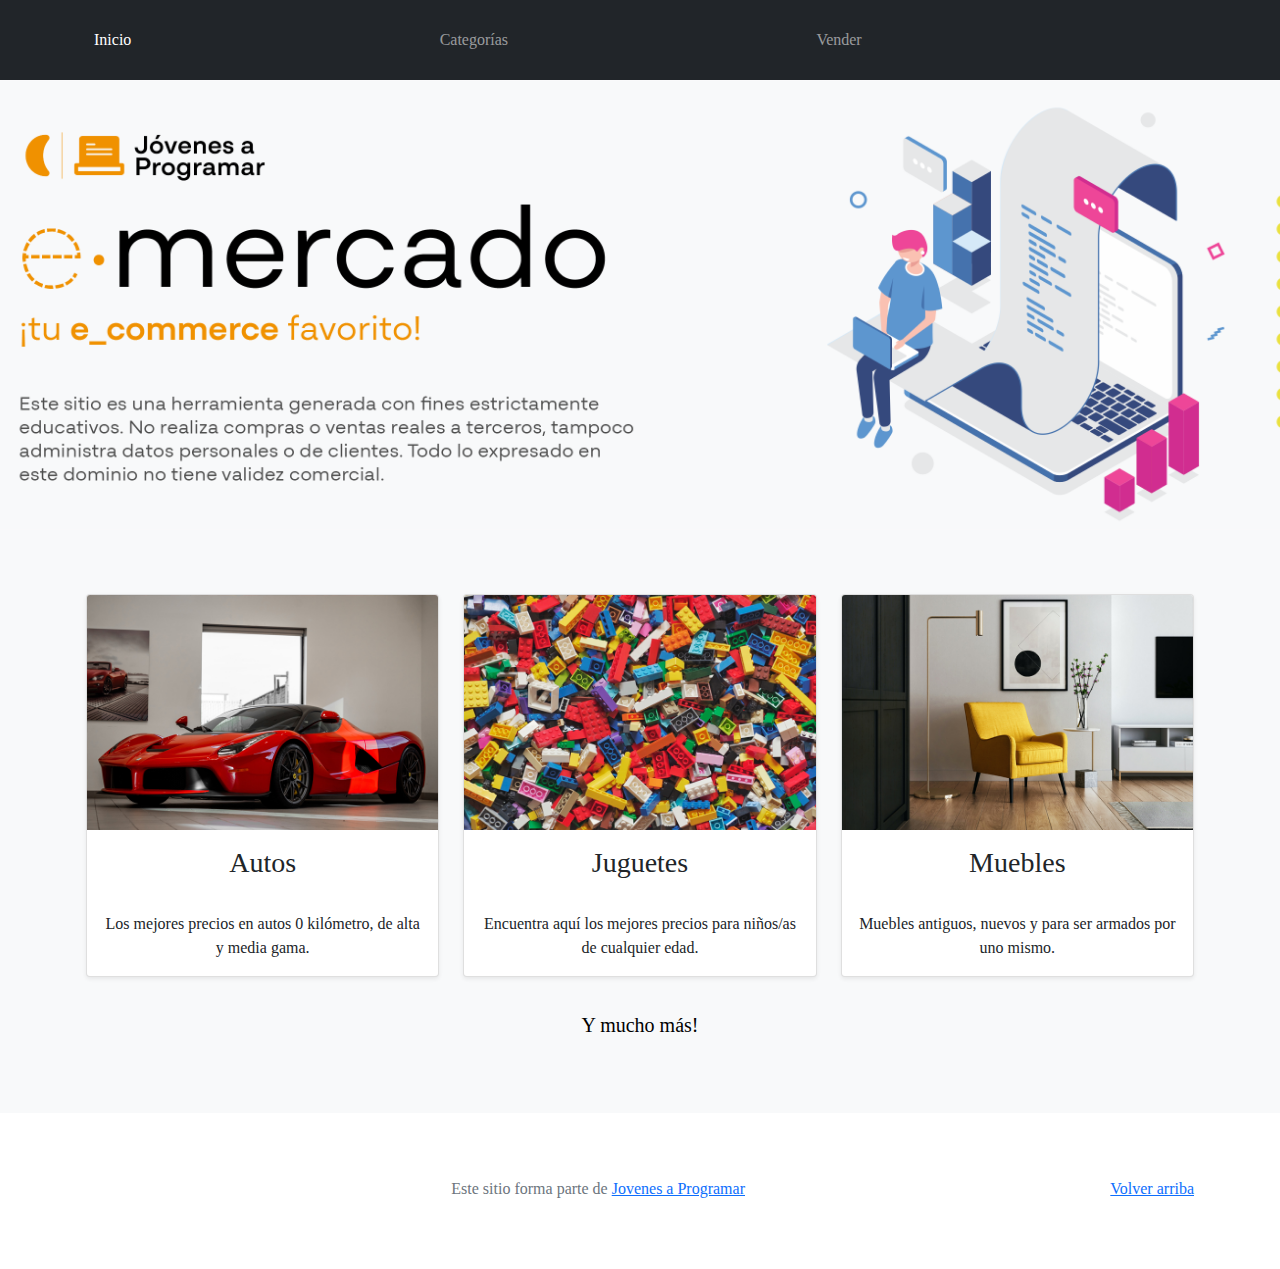
<file: index.html>
<!DOCTYPE html>
<html lang="es">

<head>
  <meta http-equiv="Content-Type" content="text/html; charset=UTF-8">
  <meta name="viewport" content="width=device-width, initial-scale=1, shrink-to-fit=no ">
  <title>eMercado - Todo lo que busques está aquí</title>

  <link href="https://fonts.googleapis.com/css?family=Raleway:300,300i,400,400i,700,700i,900,900i" rel="stylesheet">
  <link href="css/bootstrap.min.css" rel="stylesheet">
  <link href="css/styles.css" rel="stylesheet">
</head>

<body>
  <nav class="navbar navbar-expand-lg navbar-dark bg-dark p-1">
    <div class="container">
      <button class="navbar-toggler" type="button" data-bs-toggle="collapse" data-bs-target="#navbarNav"
        aria-controls="navbarNav" aria-expanded="false" aria-label="Toggle navigation">
        <span class="navbar-toggler-icon"></span>
      </button>
      <div class="collapse navbar-collapse" id="navbarNav">
        <ul class="navbar-nav w-100 justify-content-between">
          <li class="nav-item">
            <a class="nav-link active" href="index.html">Inicio</a>
          </li>
          <li class="nav-item">
            <a class="nav-link" href="categories.html">Categorías</a>
          </li>
          <li class="nav-item">
            <a class="nav-link" href="sell.html">Vender</a>
          </li>
          
            <!--Agregamos el nombre de usuario a la barra de navegación-->
          <li class="nav-item">
            <a class="user"></a>
          </li>
          </li>
        </ul>
      </div>
    </div>
  </nav>
  <main>
    <div class="jumbotron text-center"></div>
    <div class="album py-5 bg-light">
      <div class="container">
        <div class="row">
          <div class="col-md-4">
            <div class="card mb-4 shadow-sm custom-card cursor-active" id="autos">
              <img class="bd-placeholder-img card-img-top" src="img/cars_index.jpg"
                alt="Imagen representativa de la categoría 'Autos'">
              <h3 class="m-3">Autos</h3>
              <div class="card-body">
                <p class="card-text">Los mejores precios en autos 0 kilómetro, de alta y media gama.</p>
              </div>
            </div>
          </div>
          <div class="col-md-4">
            <div class="card mb-4 shadow-sm custom-card cursor-active" id="juguetes">
              <img class="bd-placeholder-img card-img-top" src="img/toys_index.jpg"
                alt="Imgagen representativa de la categoría 'Juguetes'">
              <h3 class="m-3">Juguetes</h3>
              <div class="card-body">
                <p class="card-text">Encuentra aquí los mejores precios para niños/as de cualquier edad.</p>
              </div>
            </div>
          </div>
          <div class="col-md-4">
            <div class="card mb-4 shadow-sm custom-card cursor-active" id="muebles">
              <img class="bd-placeholder-img card-img-top" src="img/furniture_index.jpg"
                alt="Imgagen representativa de la categoría 'Muebles'">
              <h3 class="m-3">Muebles</h3>
              <div class="card-body">
                <p class="card-text">Muebles antiguos, nuevos y para ser armados por uno mismo.</p>
              </div>
            </div>
          </div>
        </div>
        <div class="row">
          <a class="btn btn-light btn-lg btn-block" href="categories.html">Y mucho más!</a>
        </div>
      </div>
    </div>
  </main>
  <footer class="text-muted">
    <div class="container">
      <p class="float-end">
        <a href="#">Volver arriba</a>
      </p>
      <p>Este sitio forma parte de <a href="https://jovenesaprogramar.edu.uy/" target="_blank">Jovenes a Programar</a></p>
    </div>
  </footer>
  <script src="js/bootstrap.bundle.min.js"></script>
  <script src="js/index.js"></script>
  <script src="js/init.js"></script>
</body>

</html>
</file>
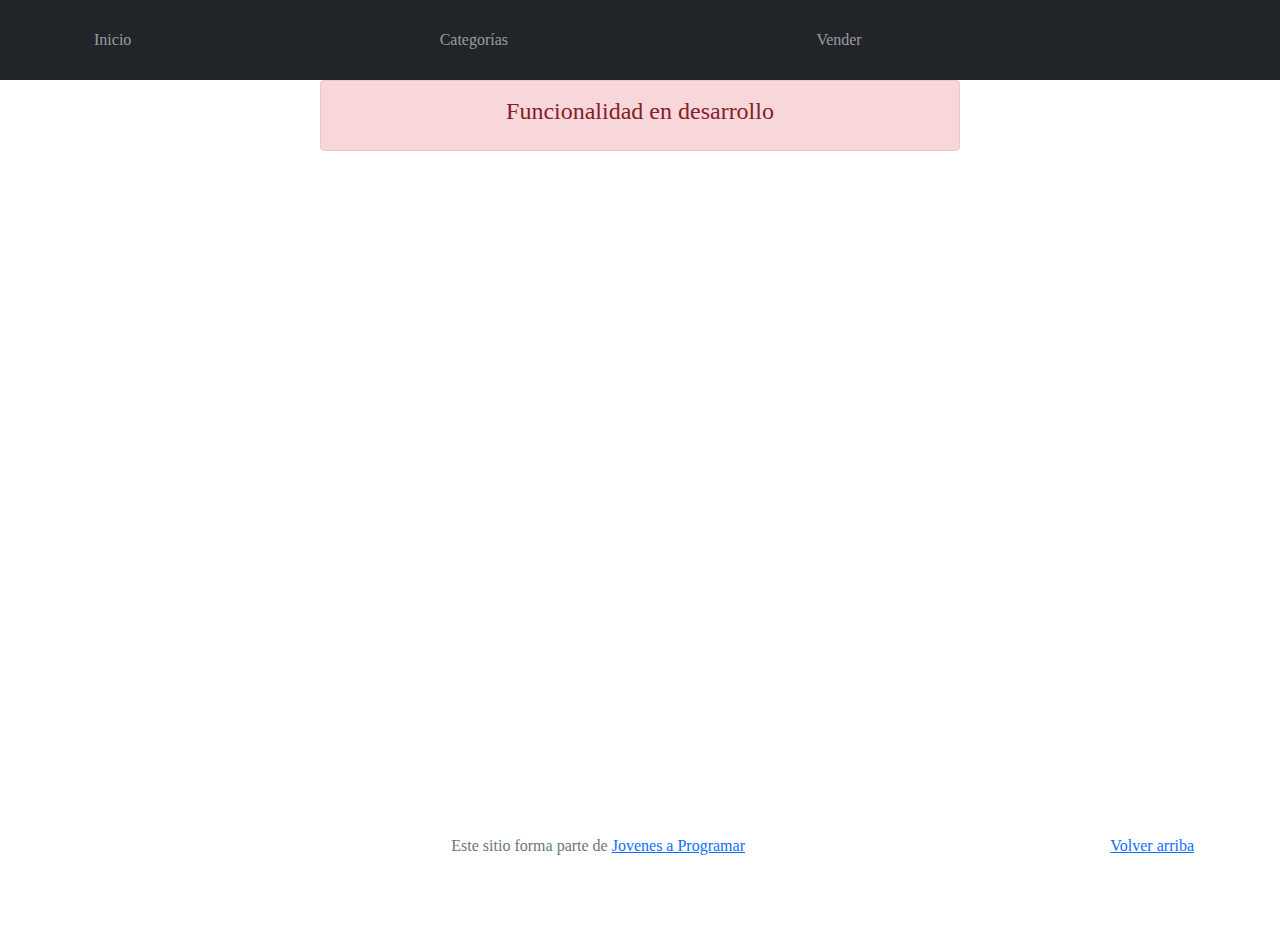
<file: cart.html>
<!DOCTYPE html>
<html lang="es">

<head>
  <meta http-equiv="Content-Type" content="text/html; charset=UTF-8">
  <meta name="viewport" content="width=device-width, initial-scale=1, shrink-to-fit=no">
  <title>eMercado - Todo lo que busques está aquí</title>
  <link href="https://fonts.googleapis.com/css?family=Raleway:300,300i,400,400i,700,700i,900,900i" rel="stylesheet">
  <link href="css/bootstrap.min.css" rel="stylesheet">
  <link href="css/font-awesome.min.css" rel="stylesheet">
  <link href="css/styles.css" rel="stylesheet">
</head>

<body>
  <nav class="navbar navbar-expand-lg navbar-dark bg-dark p-1">
    <div class="container">
      <button class="navbar-toggler" type="button" data-bs-toggle="collapse" data-bs-target="#navbarNav"
        aria-controls="navbarNav" aria-expanded="false" aria-label="Toggle navigation">
        <span class="navbar-toggler-icon"></span>
      </button>
      <div class="collapse navbar-collapse" id="navbarNav">
        <ul class="navbar-nav w-100 justify-content-between">
          <li class="nav-item">
            <a class="nav-link" href="index.html">Inicio</a>
          </li>
          <li class="nav-item">
            <a class="nav-link" href="categories.html">Categorías</a>
          </li>
          <li class="nav-item">
            <a class="nav-link" href="sell.html">Vender</a>
          </li>
         <!--Agregamos el nombre de usuario a la barra de navegación-->
         <li class="nav-item">
          <a class="user"></a>
        </li>
        </ul>
      </div>
    </div>
  </nav>
  <main>
    <div class="container">
      <div class="alert alert-danger text-center" role="alert">
        <h4 class="alert-heading">Funcionalidad en desarrollo</h4>
      </div>
    </div>
  </main>
  <footer class="text-muted">
    <div class="container">
      <p class="float-end">
        <a href="#">Volver arriba</a>
      </p>
      <p>Este sitio forma parte de <a href="https://jovenesaprogramar.edu.uy/" target="_blank">Jovenes a Programar</a></p>
    </div>
  </footer>
  <div id="spinner-wrapper">
    <div class="lds-ring">
      <div></div>
      <div></div>
      <div></div>
      <div></div>
    </div>
  </div>
  <script src="js/bootstrap.bundle.min.js"></script>
  <script src="js/init.js"></script>
  <script src="js/cart.js"></script>
</body>

</html>
</file>
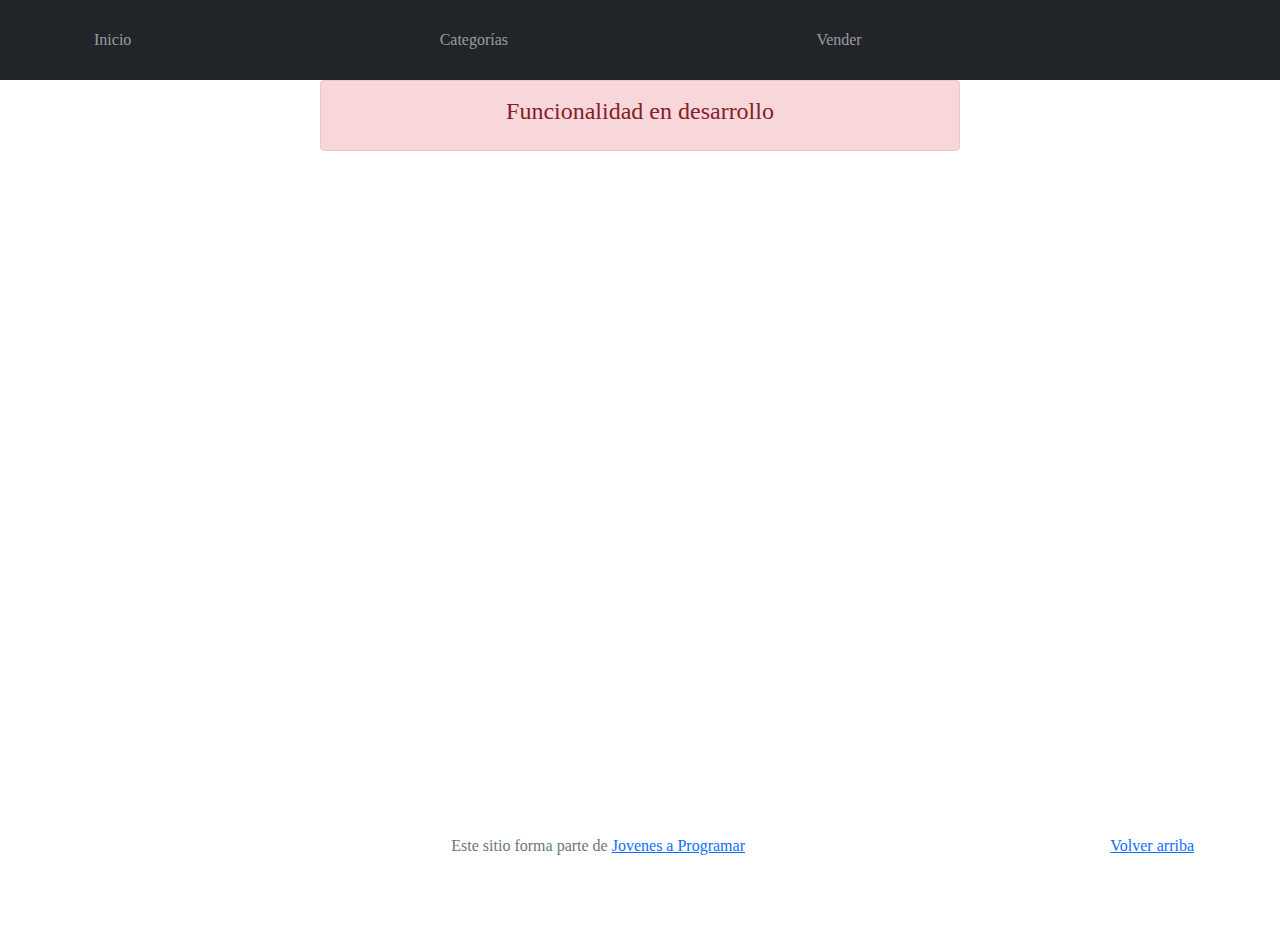
<file: my-profile.html>
<!DOCTYPE html>
<html lang="es">

<head>
  <meta http-equiv="Content-Type" content="text/html; charset=UTF-8">
  <meta name="viewport" content="width=device-width, initial-scale=1, shrink-to-fit=no">
  <title>eMercado - Todo lo que busques está aquí</title>
  <link href="https://fonts.googleapis.com/css?family=Raleway:300,300i,400,400i,700,700i,900,900i" rel="stylesheet">
  <link href="css/bootstrap.min.css" rel="stylesheet">
  <link href="css/styles.css" rel="stylesheet">
  <style>
    .bd-placeholder-img {
      font-size: 1.125rem;
      text-anchor: middle;
      -webkit-user-select: none;
      -moz-user-select: none;
      -ms-user-select: none;
      user-select: none;
    }

    @media (min-width: 768px) {
      .bd-placeholder-img-lg {
        font-size: 3.5rem;
      }
    }
  </style>
</head>

<body>
  <nav class="navbar navbar-expand-lg navbar-dark bg-dark p-1">
    <div class="container">
      <button class="navbar-toggler" type="button" data-bs-toggle="collapse" data-bs-target="#navbarNav"
        aria-controls="navbarNav" aria-expanded="false" aria-label="Toggle navigation">
        <span class="navbar-toggler-icon"></span>
      </button>
      <div class="collapse navbar-collapse" id="navbarNav">
        <ul class="navbar-nav w-100 justify-content-between">
          <li class="nav-item">
            <a class="nav-link" href="index.html">Inicio</a>
          </li>
          <li class="nav-item">
            <a class="nav-link" href="categories.html">Categorías</a>
          </li>
          <li class="nav-item">
            <a class="nav-link" href="sell.html">Vender</a>
          </li>
         
          <!--Agregamos el nombre de usuario a la barra de navegación-->
          <li class="nav-item">
            <a class="user"></a>
          </li>
        </ul>
      </div>
    </div>
  </nav>
  <main>
    <div class="container">
      <div class="alert alert-danger text-center" role="alert">
        <h4 class="alert-heading">Funcionalidad en desarrollo</h4>
      </div>
    </div>
  </main>
  <footer class="text-muted">
    <div class="container">
      <p class="float-end">
        <a href="#">Volver arriba</a>
      </p>
      <p>Este sitio forma parte de <a href="https://jovenesaprogramar.edu.uy/" target="_blank">Jovenes a Programar</a></p>
    </div>
  </footer>
  <script src="js/bootstrap.bundle.min.js"></script>
  <script src="js/init.js"></script>
  <script src="js/my-profile.js"></script>
</body>

</html>
</file>
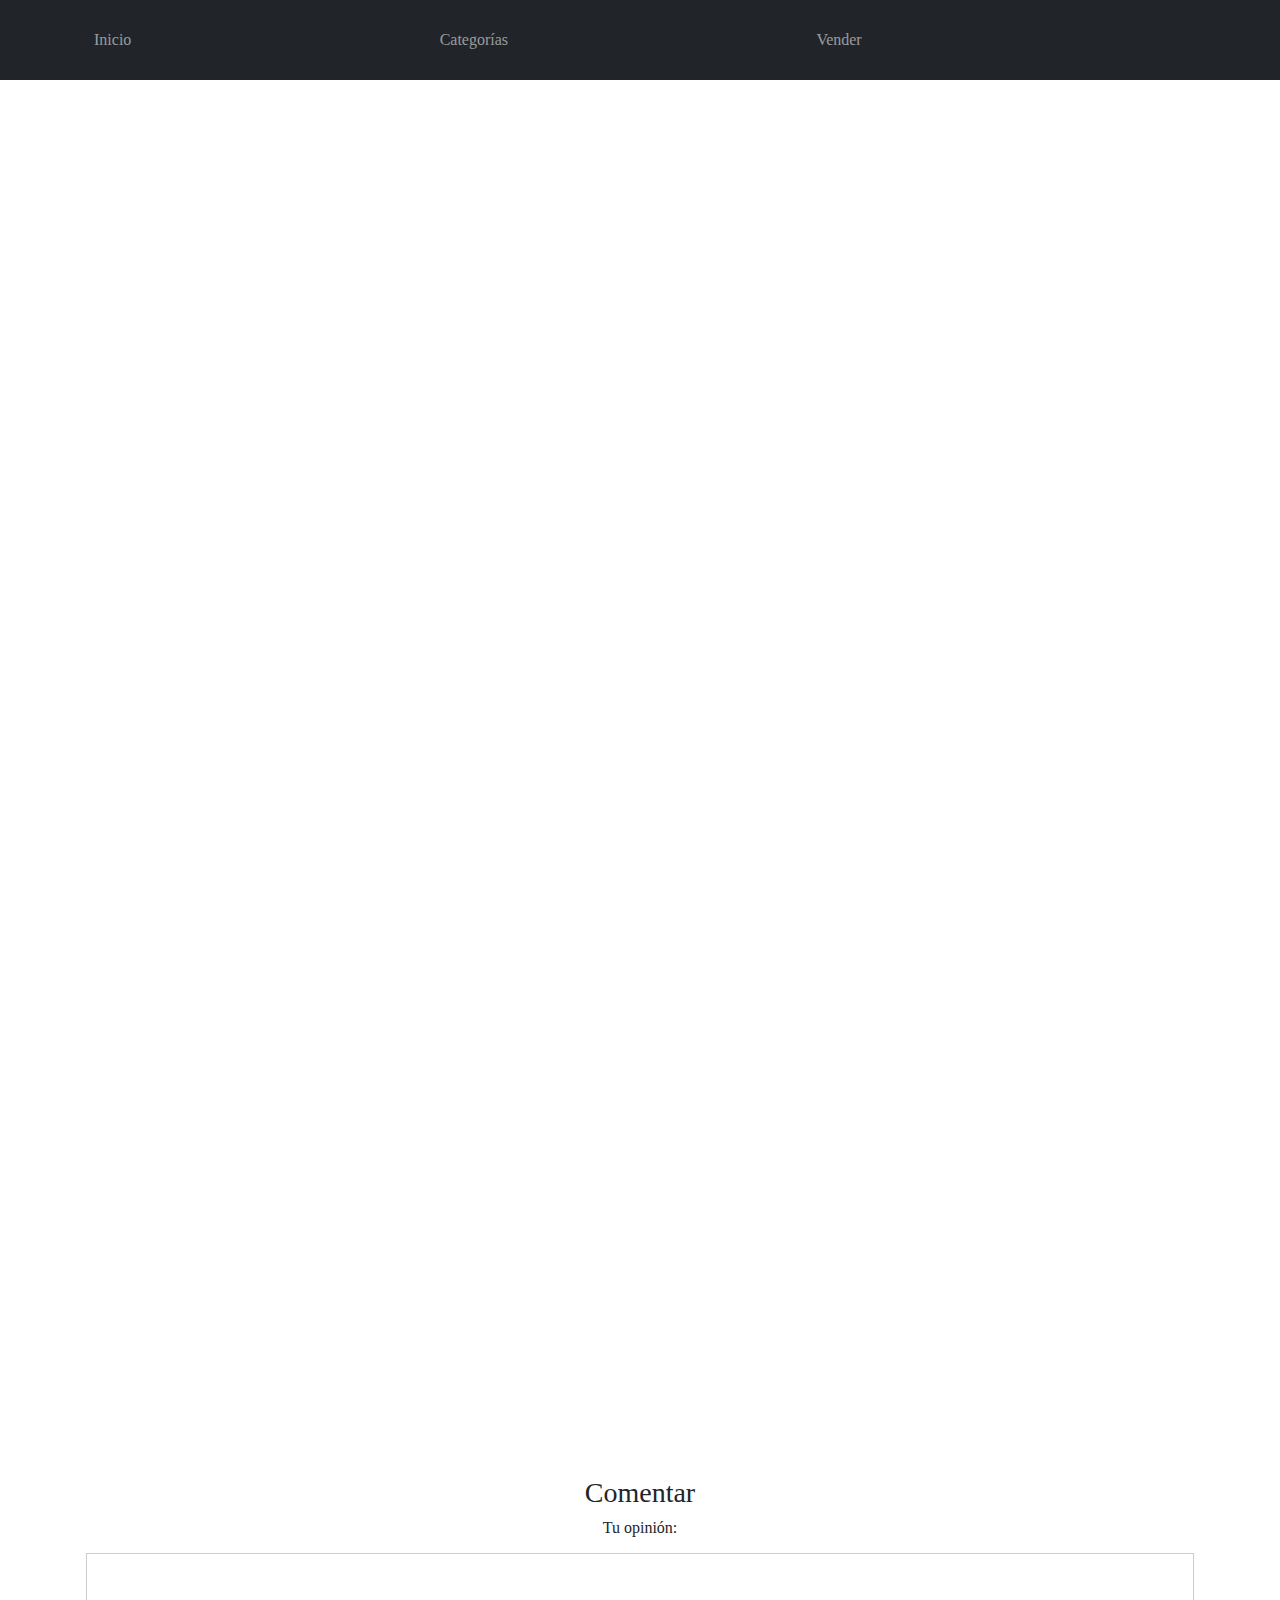
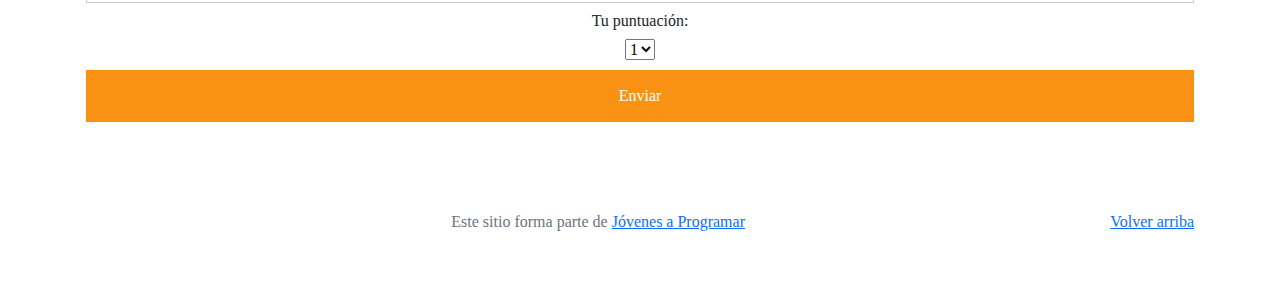
<file: product-info.html>
<!DOCTYPE html>
<html lang="es">

<head>
  <meta http-equiv="Content-Type" content="text/html; charset=UTF-8">
  <meta name="viewport" content="width=device-width, initial-scale=1, shrink-to-fit=no">
  <title>eMercado - Todo lo que busques está aquí</title>
  
  <link rel="stylesheet" href="https://cdnjs.cloudflare.com/ajax/libs/font-awesome/4.7.0/css/font-awesome.min.css">
  <link href="https://fonts.googleapis.com/css?family=Raleway:300,300i,400,400i,700,700i,900,900i" rel="stylesheet">
  <link href="css/font-awesome.min.css" rel="stylesheet">
  <link href="css/bootstrap.min.css" rel="stylesheet">
  <link href="css/styles.css" rel="stylesheet">
</head>

<body>
  <nav class="navbar navbar-expand-lg navbar-dark bg-dark p-1">
    <div class="container">
      <button class="navbar-toggler" type="button" data-bs-toggle="collapse" data-bs-target="#navbarNav"
        aria-controls="navbarNav" aria-expanded="false" aria-label="Toggle navigation">
        <span class="navbar-toggler-icon"></span>
      </button>
      <div class="collapse navbar-collapse" id="navbarNav">
        <ul class="navbar-nav w-100 justify-content-between">
          <li class="nav-item">
            <a class="nav-link" href="index.html">Inicio</a>
          </li>
          <li class="nav-item">
            <a class="nav-link" href="categories.html">Categorías</a>
          </li>
          <li class="nav-item">
            <a class="nav-link" href="sell.html">Vender</a>
          </li>
          
          <!--Agregamos el nombre de usuario a la barra de navegación-->
          <li class="nav-item">
            <a class="user"></a>
          </li>
          
        </ul>
      </div>
    </div>
  </nav>

  <main>
    <div class="container">
      <!-- Contenedor para mostrar la información del producto -->
      <div id="product-info-container" class="mt-5">
      <!-- Aquí se mostrará la información del producto desde product-info.js -->
      </div>
    </div>
  </main>

  <main>
    <div class="container">
      <div id="comments-container" class="mt-5">
        <!-- Aquí se mostrará los comentarios del producto desde product-info.js -->
      </div>
      <div id="nuevosComentarios" class="mt-5">
        <!-- Aquí se mostrará los NUEVOS comentarios del producto desde product-info.js -->
      </div>
    </div>
  </main>
  
<div class="container">
  <h3>Comentar</h3>
  <h6>Tu opinión:</h6>
  <input type="text" id="comentar" required>
  <h6>Tu puntuación:</h6>
  <select name="puntuaciones" id="puntuaciones">
    <option value="1">1</option>
    <option value="2">2</option>
    <option value="3">3</option>
    <option value="4">4</option>
    <option value="5">5</option>
  </select>
  <button id="btnComentar">Enviar</button>
</div>

  <footer class="text-muted">
    <div class="container">
      <p class="float-end">
        <a href="#">Volver arriba</a>
      </p>
      <p>Este sitio forma parte de <a href="https://jovenesaprogramar.edu.uy/" target="_blank">Jóvenes a Programar</a></p>
    </div>
  </footer>
  <div id="spinner-wrapper">
    <div class="lds-ring">
      <div></div>
      <div></div>
      <div></div>
      <div></div>
    </div>
  </div>
  <script src="js/bootstrap.bundle.min.js"></script>
  <script src="js/init.js"></script>
  <script src="js/product-info.js"></script>
</body>

</html>
</file>
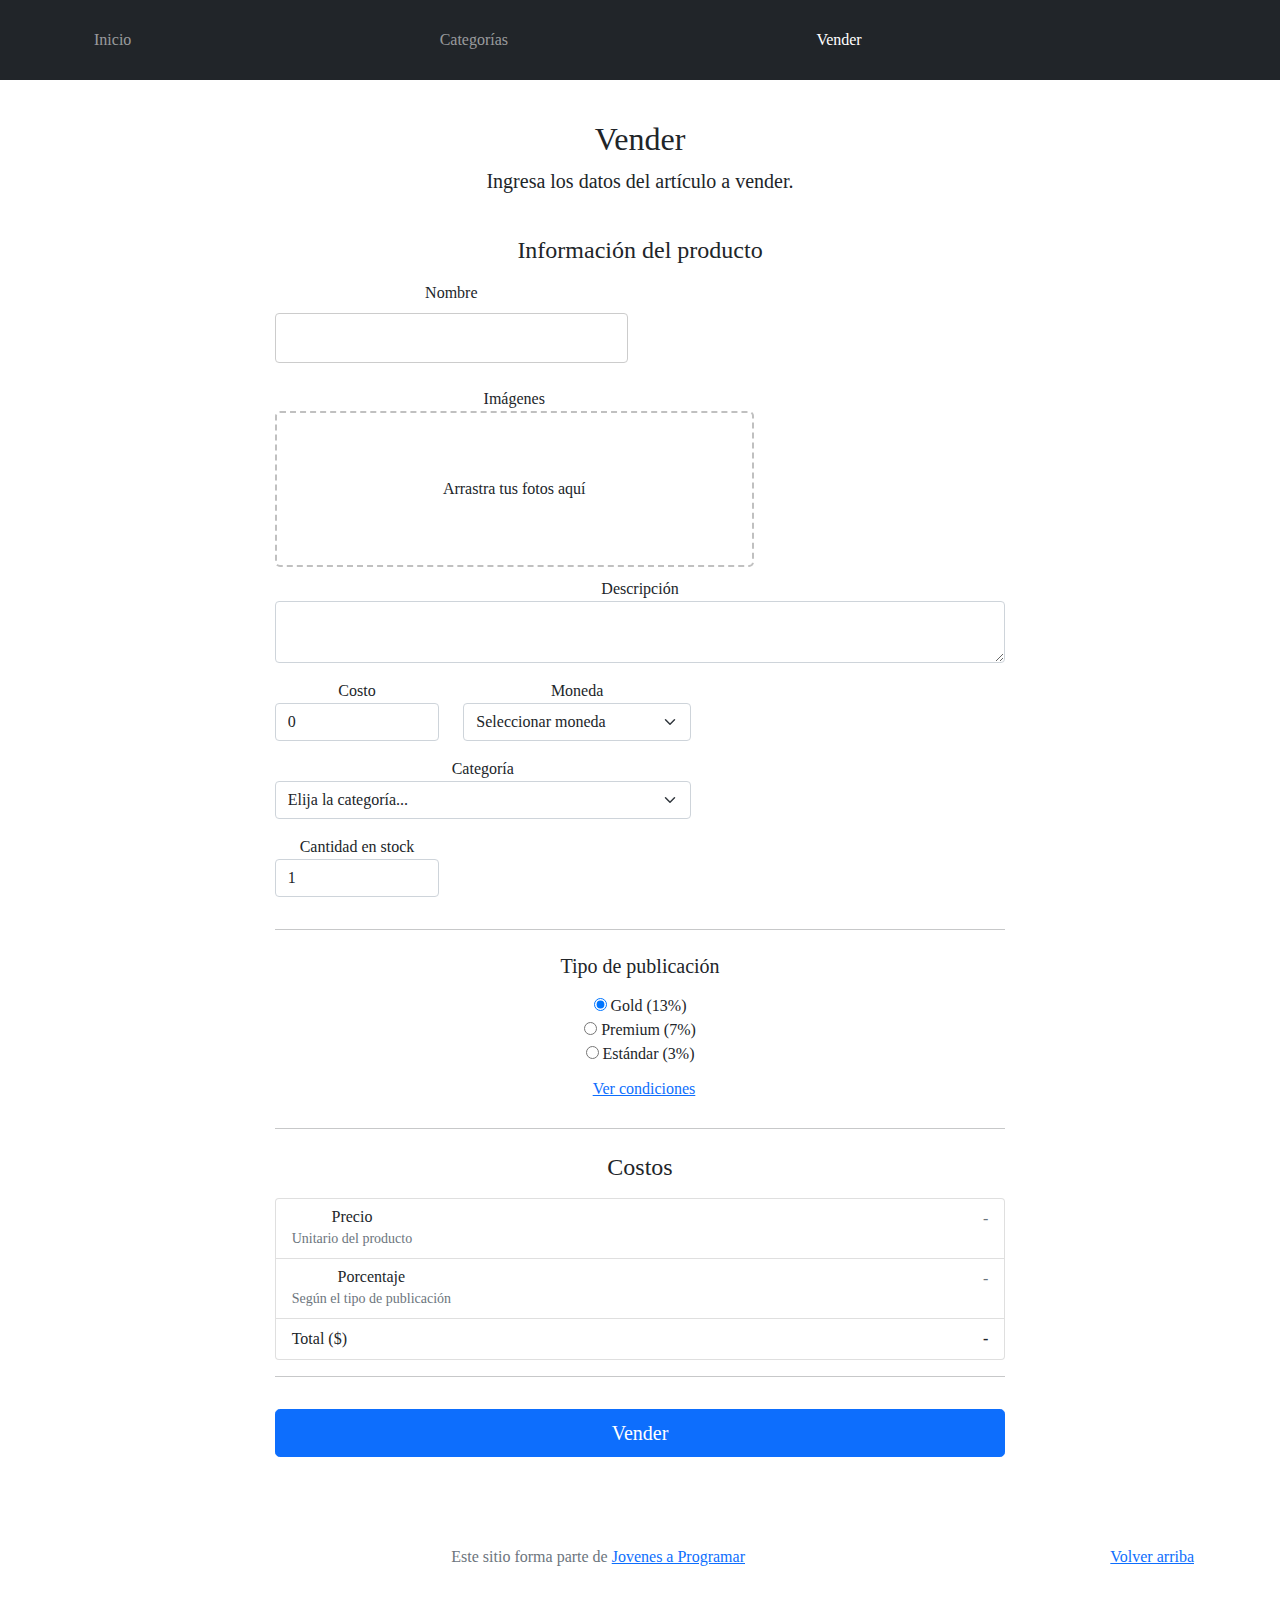
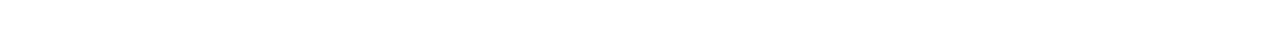
<file: sell.html>
<!DOCTYPE html>
<html lang="es">

<head>
  <meta http-equiv="Content-Type" content="text/html; charset=UTF-8">
  <meta name="viewport" content="width=device-width, initial-scale=1, shrink-to-fit=no">
  <title>eMercado - Todo lo que busques está aquí</title>
  <link href="https://fonts.googleapis.com/css?family=Raleway:300,300i,400,400i,700,700i,900,900i" rel="stylesheet">
  <link href="css/bootstrap.min.css" rel="stylesheet">
  <link href="css/dropzone.css" rel="stylesheet">
  <link href="css/styles.css" rel="stylesheet">
</head>

<body>
  <nav class="navbar navbar-expand-lg navbar-dark bg-dark p-1">
    <div class="container">
      <button class="navbar-toggler" type="button" data-bs-toggle="collapse" data-bs-target="#navbarNav"
        aria-controls="navbarNav" aria-expanded="false" aria-label="Toggle navigation">
        <span class="navbar-toggler-icon"></span>
      </button>
      <div class="collapse navbar-collapse" id="navbarNav">
        <ul class="navbar-nav w-100 justify-content-between">
          <li class="nav-item">
            <a class="nav-link" href="index.html">Inicio</a>
          </li>
          <li class="nav-item">
            <a class="nav-link" href="categories.html">Categorías</a>
          </li>
          <li class="nav-item">
            <a class="nav-link active" href="sell.html">Vender</a>
          </li>
         
          <!--Agregamos el nombre de usuario a la barra de navegación-->
          <li class="nav-item">
            <a class="user"></a>
          </li>
        </ul>
      </div>
    </div>
  </nav>
  <div class="container">
    <div class="text-center p-4">
      <h2>Vender</h2>
      <p class="lead">Ingresa los datos del artículo a vender.</p>
    </div>
    <div class="row justify-content-md-center">
      <div class="col-md-8 order-md-1">
        <h4 class="mb-3">Información del producto</h4>
        <form class="needs-validation" id="sell-info">
          <div class="row">
            <div class="col-md-6 mb-3">
              <label for="productName">Nombre</label>
              <input type="text" class="form-control" id="productName" value="" name="productName">
              <div class="invalid-feedback">
                Ingresa un nombre
              </div>
            </div>
          </div>
          <div class="row">
            <div class="col-md-8 order-md-1">
              <label>Imágenes</label>
              <div class="needsclick dz-clickable" id="file-upload">
                <div class="dz-message needsclick">
                  Arrastra tus fotos aquí<br>
                </div>
              </div>
            </div>
          </div>
          <div class="row">
            <div class="col-md-12 mb-3">
              <label for="productDescription">Descripción</label>
              <textarea name="productDescription" class="form-control" id="productDescription"></textarea>
            </div>
          </div>
          <div class="row">
            <div class="col-md-3 mb-3">
              <label for="productCostInput">Costo</label>
              <input type="number" name="productCostInput" class="form-control" id="productCostInput" placeholder="" required="" value="0"
                min="0">
              <div class="invalid-feedback">
                El costo debe ser mayor que 0.
              </div>
            </div>
            <div class="col-md-4 mb-3">
              <label for="productCurrency">Moneda</label>
              <select name="productCurrency" class="form-select custom-select d-block w-100" id="productCurrency" required>
                <option value="" hidden selected>Seleccionar moneda</option>
                <option>Pesos Uruguayos (UYU)</option>
                <option>Dólares (USD)</option>
              </select>
              <div class="invalid-feedback">
                Ingresa una categoría válida.
              </div>
            </div>
          </div>
          <div class="row">
            <div class="col-md-7 mb-3">
              <label for="productCategory">Categoría</label>
              <select name="productCategory" class="custom-select form-select d-block w-100" id="productCategory">
                <option value="">Elija la categoría...</option>
                <option>Autos</option>
                <option>Juguetes</option>
                <option>Muebles</option>
                <option>Herramientas</option>
                <option>Computadoras</option>
                <option>Vestimenta</option>
              </select>
              <div class="invalid-feedback">
                Por favor ingresa una categoría válida.
              </div>
            </div>
          </div>
          <div class="row">
            <div class="col-md-3 mb-3">
              <label for="productCountInput">Cantidad en stock</label>
              <input type="number" name="productCountInput" class="form-control" id="productCountInput"  required value="1"
                min="0">
              <div class="invalid-feedback">
                La cantidad es requerida.
              </div>
            </div>
          </div>
          <hr class="mb-4">
          <h5 class="mb-3">Tipo de publicación</h5>
          <div class="d-block my-3">
            <div class="custom-control custom-radio">
              <input id="goldradio" name="publicationType" type="radio" class="custom-control-input" checked=""
                required="">
              <label class="custom-control-label" for="goldradio">Gold (13%)</label>
            </div>
            <div class="custom-control custom-radio">
              <input id="premiumradio" name="publicationType" type="radio" class="custom-control-input" required="">
              <label class="custom-control-label" for="premiumradio">Premium (7%)</label>
            </div>
            <div class="custom-control custom-radio">
              <input id="standardradio" name="publicationType" type="radio" class="custom-control-input" required="">
              <label class="custom-control-label" for="standardradio">Estándar (3%)</label>
            </div>
            <div class="row">
              <button type="button" class="m-1 btn btn-link" data-bs-toggle="modal"
                data-bs-target="#contidionsModal">Ver
                condiciones</button>
            </div>
          </div>
          <hr class="mb-4">
          <h4 class="mb-3">Costos</h4>
          <ul class="list-group mb-3">
            <li class="list-group-item d-flex justify-content-between lh-condensed">
              <div>
                <h6 class="my-0">Precio</h6>
                <small class="text-muted">Unitario del producto</small>
              </div>
              <span class="text-muted" id="productCostText">-</span>
            </li>
            <li class="list-group-item d-flex justify-content-between lh-condensed">
              <div>
                <h6 class="my-0">Porcentaje</h6>
                <small class="text-muted">Según el tipo de publicación</small>
              </div>
              <span class="text-muted" id="comissionText">-</span>
            </li>
            <li class="list-group-item d-flex justify-content-between">
              <span>Total ($)</span>
              <strong id="totalCostText">-</strong>
            </li>
          </ul>
          <hr class="mb-4">
          <button class="btn btn-primary btn-lg" type="submit">Vender</button>
        </form>
      </div>
    </div>
  </div>
  <footer class="text-muted">
    <div class="container">
      <p class="float-end">
        <a href="#">Volver arriba</a>
      </p>
      <p>Este sitio forma parte de <a href="https://jovenesaprogramar.edu.uy/" target="_blank">Jovenes a Programar</a></p>
    </div>
  </footer>

  <div class="alert alert-primary-dismissible fade" id="alertResult" role="alert">
    <span id="resultSpan"></span>
  </div>

  <div class="modal fade" tabindex="-1" role="dialog" id="contidionsModal">
    <div class="modal-dialog" role="document">
      <div class="modal-content">
        <div class="modal-header">
          <h5 class="modal-title">Condiciones de publicación</h5>
        </div>
        <div class="modal-body">
          <div class="container">
            <div class="row">
              <h5 class="text-warning">Gold (13%)</h5>
              <p class="muted text-justify">Tu producto se verá de forma promocionada en portada, además de las
                condiciones de Premium y Estándar.</p>
            </div>
            <hr>
            <div class="row">
              <h5 class="text-primary">Premium (7%)</h5>
              <p class="muted text-justify">Se mostrará el producto en los primeros lugares de resultados de búsqueda,
                así cómo cuando se ingrese a la categoría que pertenezca.</p>
            </div>
            <hr>
            <div class="row">
              <h5 class="text-secondary">Estándar (3%)</h5>
              <p class="muted text-justify">El producto se listará en la categoría correspondiente, así como en los
                resultados de búsquedas que coincidan con las palabras claves en el nombre.</p>
            </div>
          </div>
        </div>
        <div class="modal-footer">
          <button type="button" class="btn btn-primary" data-bs-dismiss="modal">Cerrar</button>
        </div>
      </div>
    </div>
  </div>
  <div id="spinner-wrapper">
    <div class="lds-ring">
      <div></div>
      <div></div>
      <div></div>
      <div></div>
    </div>
  </div>
  <script src="js/bootstrap.bundle.min.js"></script>
  <script src="js/dropzone.js"></script>
  <script src="js/init.js"></script>
  <script src="js/sell.js"></script>
</body>

</html>
</file>
<file: css/styles.css>
.jumbotron,
.card-body,
.container,
.site-header {
  font-family: 'Verdana', serif !important;
}
#buscador{
  width: 80px;
  margin: 5px;
}
.jumbotron .display-4 {
  font-weight: bold;
}

.user {
  display: block;
  color: #939696;
padding: 0.5rem 1rem; 
  text-decoration: none;
transition: color 0.15s ease-in-out, background-color 0.15s ease-in-out, border-color 0.15s ease-in-out;

}
.user:hover { color: #bbbcbd;}

nav a {
  text-decoration: none;
}

.bd-placeholder-img {
  font-size: 1.125rem;
  text-anchor: middle;
  -webkit-user-select: none;
  -moz-user-select: none;
  -ms-user-select: none;
  user-select: none;
}

@media (min-width: 768px) {
  .bd-placeholder-img-lg {
    font-size: 3.5rem;
  }
}

.jumbotron {
  height: 50vh;
  padding: 5em inherit;
  margin-bottom: 0;
  background-color: #53C0FB;
  background: url('../img/cover_back.png');
  background-size: cover;
  background-position: center;
  background-repeat: no-repeat;
  color: black;
  font-weight: bold;
}

@media (min-width: 768px) {
  .jumbotron {
    padding-top: 6rem;
    padding-bottom: 6rem;
  }
}

.jumbotron p:last-child {
  margin-bottom: 0;
}

.jumbotron-heading {
  font-weight: 300;
}



.jumbotron .container {
  max-width: 40rem;
  background-color: rgba(255, 255, 255, 0.5);
  border-radius: 10px;
  text-shadow: 1px 1px 2px grey;
}

.jumbotron .lead {
  font-size: 38px;
}

footer {
  padding-top: 3rem;
  padding-bottom: 3rem;
}

footer p {
  margin-bottom: .25rem;
}

.site-header a {
  color: white;
  transition: ease-in-out color .15s;
}

.site-header .dropdown-menu a {
  color: black;
}

.dropzone {
  border: 2px dashed #0087F7;
  border-radius: 5px;
  background: white;
}

.img-fit {
  max-height: 100%;
}

.alert {
  position: fixed;
  top: 80px;
  width: 50%;
  left: 50%;
  transform: translate(-50%, 0);
}

.lds-ring {
  display: inline-block;
  position: relative;
  width: 64px;
  height: 64px;
  top: 50%;
  left: 50%;
}

.cursor-active {
  cursor: pointer;
}

.left {
  float: left;
  padding: 4px;
  background-color: rgba(255, 255, 255, 0.5);
}

.lds-ring div {
  box-sizing: border-box;
  display: block;
  position: absolute;
  width: 51px;
  height: 51px;
  margin: 6px;
  border: 6px solid #fff;
  border-radius: 50%;
  animation: lds-ring 1.2s cubic-bezier(0.5, 0, 0.5, 1) infinite;
  border-color: #fff transparent transparent transparent;
}

.lds-ring div:nth-child(1) {
  animation-delay: -0.45s;
}

.lds-ring div:nth-child(2) {
  animation-delay: -0.3s;
}

.lds-ring div:nth-child(3) {
  animation-delay: -0.15s;
}

@keyframes lds-ring {
  0% {
    transform: rotate(0deg);
  }

  100% {
    transform: rotate(360deg);
  }
}

.signin {
  width: 100%;
  max-width: 330px;
  padding: 15px;
  margin: auto;
}

#spinner-wrapper {
  position: fixed;
  background-color: rgba(0, 0, 0, 0.5);
  width: 100%;
  height: 100%;
  top: 0;
  left: 0;
  z-index: 1021;
  display: none;
}

main {
  min-height: calc(100vh - 210px);
}

a.custom-card,
a.custom-card:hover {
  color: inherit;
  text-decoration: inherit;
}

.checked {
  color: orange;
}

/*Login style*/

/* Estilo de los campos donde se introducen los datos */
input[type=text], input[type=password], input[type=email] {
  width: 100%;
  padding: 12px 20px;
  margin: 8px 0;
  display: inline-block;
  border: 1px solid #ccc;
  box-sizing: border-box;
}

/* Estilo del botón*/
button {
  background-color: #f99113;
  color: white;
  padding: 14px 20px;
  margin: 8px 0;
  border: none;
  cursor: pointer;
  width: 100%;
}

/*Cambia la opacidad del botón cuando te paras encima*/
button:hover {
  opacity: 0.8;
}

/* Centra la imagen */
.imgcontainer {
  text-align: center;
  margin: 24px 0 12px 0;
  position: relative;
}

/* Arregle aquí para que se vea clara la imágen del inicio de sesión */
img.avatar {
  width: 50%;
}
/*Aquí centre los títulos*/
.container {
  padding: 16px;
  text-align: center; /* Esto centra el contenido horizontalmente */
  margin: 0 auto; /* Esto centra el contenedor horizontalmente en la página */
}

span.psw {
  float: right;
  padding-top: 16px;
}

/* Animacion de zoom*/
.animate {
  -webkit-animation: animatezoom 0.6s;
  animation: animatezoom 0.6s
}
/*Aquí centre el "inicio de sesión"*/
.ids {
  text-align: center;
 }
@-webkit-keyframes animatezoom {
  from {-webkit-transform: scale(0)} 
  to {-webkit-transform: scale(1)}
}
  
@keyframes animatezoom {
  from {transform: scale(0)} 
  to {transform: scale(1)}
}

/*Estilo lista ordenada*/
ul {
  list-style: none;
}
</file>
<file: css/dropzone.css>
/*
 * The MIT License
 * Copyright (c) 2012 Matias Meno <m@tias.me>
 */
.dropzone, .dropzone * {
  box-sizing: border-box; }

.dropzone {
  position: relative; }
  .dropzone .dz-preview {
    position: relative;
    display: inline-block;
    width: 120px;
    margin: 0.5em; }
    .dropzone .dz-preview .dz-progress {
      display: block;
      height: 15px;
      border: 1px solid #aaa; }
      .dropzone .dz-preview .dz-progress .dz-upload {
        display: block;
        height: 100%;
        width: 0;
        background: green; }
    .dropzone .dz-preview .dz-error-message {
      color: red;
      display: none; }
    .dropzone .dz-preview.dz-error .dz-error-message, .dropzone .dz-preview.dz-error .dz-error-mark {
      display: block; }
    .dropzone .dz-preview.dz-success .dz-success-mark {
      display: block; }
    .dropzone .dz-preview .dz-error-mark, .dropzone .dz-preview .dz-success-mark {
      position: absolute;
      display: none;
      left: 30px;
      top: 30px;
      width: 54px;
      height: 58px;
      left: 50%;
      margin-left: -27px; }

@-webkit-keyframes passing-through {
  0% {
    opacity: 0;
    -webkit-transform: translateY(40px);
    -moz-transform: translateY(40px);
    -ms-transform: translateY(40px);
    -o-transform: translateY(40px);
    transform: translateY(40px); }
  30%, 70% {
    opacity: 1;
    -webkit-transform: translateY(0px);
    -moz-transform: translateY(0px);
    -ms-transform: translateY(0px);
    -o-transform: translateY(0px);
    transform: translateY(0px); }
  100% {
    opacity: 0;
    -webkit-transform: translateY(-40px);
    -moz-transform: translateY(-40px);
    -ms-transform: translateY(-40px);
    -o-transform: translateY(-40px);
    transform: translateY(-40px); } }
@-moz-keyframes passing-through {
  0% {
    opacity: 0;
    -webkit-transform: translateY(40px);
    -moz-transform: translateY(40px);
    -ms-transform: translateY(40px);
    -o-transform: translateY(40px);
    transform: translateY(40px); }
  30%, 70% {
    opacity: 1;
    -webkit-transform: translateY(0px);
    -moz-transform: translateY(0px);
    -ms-transform: translateY(0px);
    -o-transform: translateY(0px);
    transform: translateY(0px); }
  100% {
    opacity: 0;
    -webkit-transform: translateY(-40px);
    -moz-transform: translateY(-40px);
    -ms-transform: translateY(-40px);
    -o-transform: translateY(-40px);
    transform: translateY(-40px); } }
@keyframes passing-through {
  0% {
    opacity: 0;
    -webkit-transform: translateY(40px);
    -moz-transform: translateY(40px);
    -ms-transform: translateY(40px);
    -o-transform: translateY(40px);
    transform: translateY(40px); }
  30%, 70% {
    opacity: 1;
    -webkit-transform: translateY(0px);
    -moz-transform: translateY(0px);
    -ms-transform: translateY(0px);
    -o-transform: translateY(0px);
    transform: translateY(0px); }
  100% {
    opacity: 0;
    -webkit-transform: translateY(-40px);
    -moz-transform: translateY(-40px);
    -ms-transform: translateY(-40px);
    -o-transform: translateY(-40px);
    transform: translateY(-40px); } }
@-webkit-keyframes slide-in {
  0% {
    opacity: 0;
    -webkit-transform: translateY(40px);
    -moz-transform: translateY(40px);
    -ms-transform: translateY(40px);
    -o-transform: translateY(40px);
    transform: translateY(40px); }
  30% {
    opacity: 1;
    -webkit-transform: translateY(0px);
    -moz-transform: translateY(0px);
    -ms-transform: translateY(0px);
    -o-transform: translateY(0px);
    transform: translateY(0px); } }
@-moz-keyframes slide-in {
  0% {
    opacity: 0;
    -webkit-transform: translateY(40px);
    -moz-transform: translateY(40px);
    -ms-transform: translateY(40px);
    -o-transform: translateY(40px);
    transform: translateY(40px); }
  30% {
    opacity: 1;
    -webkit-transform: translateY(0px);
    -moz-transform: translateY(0px);
    -ms-transform: translateY(0px);
    -o-transform: translateY(0px);
    transform: translateY(0px); } }
@keyframes slide-in {
  0% {
    opacity: 0;
    -webkit-transform: translateY(40px);
    -moz-transform: translateY(40px);
    -ms-transform: translateY(40px);
    -o-transform: translateY(40px);
    transform: translateY(40px); }
  30% {
    opacity: 1;
    -webkit-transform: translateY(0px);
    -moz-transform: translateY(0px);
    -ms-transform: translateY(0px);
    -o-transform: translateY(0px);
    transform: translateY(0px); } }
@-webkit-keyframes pulse {
  0% {
    -webkit-transform: scale(1);
    -moz-transform: scale(1);
    -ms-transform: scale(1);
    -o-transform: scale(1);
    transform: scale(1); }
  10% {
    -webkit-transform: scale(1.1);
    -moz-transform: scale(1.1);
    -ms-transform: scale(1.1);
    -o-transform: scale(1.1);
    transform: scale(1.1); }
  20% {
    -webkit-transform: scale(1);
    -moz-transform: scale(1);
    -ms-transform: scale(1);
    -o-transform: scale(1);
    transform: scale(1); } }
@-moz-keyframes pulse {
  0% {
    -webkit-transform: scale(1);
    -moz-transform: scale(1);
    -ms-transform: scale(1);
    -o-transform: scale(1);
    transform: scale(1); }
  10% {
    -webkit-transform: scale(1.1);
    -moz-transform: scale(1.1);
    -ms-transform: scale(1.1);
    -o-transform: scale(1.1);
    transform: scale(1.1); }
  20% {
    -webkit-transform: scale(1);
    -moz-transform: scale(1);
    -ms-transform: scale(1);
    -o-transform: scale(1);
    transform: scale(1); } }
@keyframes pulse {
  0% {
    -webkit-transform: scale(1);
    -moz-transform: scale(1);
    -ms-transform: scale(1);
    -o-transform: scale(1);
    transform: scale(1); }
  10% {
    -webkit-transform: scale(1.1);
    -moz-transform: scale(1.1);
    -ms-transform: scale(1.1);
    -o-transform: scale(1.1);
    transform: scale(1.1); }
  20% {
    -webkit-transform: scale(1);
    -moz-transform: scale(1);
    -ms-transform: scale(1);
    -o-transform: scale(1);
    transform: scale(1); } }
#file-upload, #file-upload * {
  box-sizing: border-box; }

#file-upload {
  min-height: 150px;
  border: 2px dashed silver;
  border-radius: 5px;
  background: white;
margin-bottom: 10px;}
  #file-upload.dz-clickable {
    cursor: pointer; }
    #file-upload.dz-clickable * {
      cursor: default; }
    #file-upload.dz-clickable .dz-message, #file-upload.dz-clickable .dz-message * {
      cursor: pointer; }
  #file-upload.dz-started .dz-message {
    display: none; }
  #file-upload.dz-drag-hover {
    border-style: solid; }
    #file-upload.dz-drag-hover .dz-message {
      opacity: 0.5; }
  #file-upload .dz-message {
    text-align: center;
    margin: 4em 0; }
  #file-upload .dz-preview {
    position: relative;
    display: inline-block;
    vertical-align: top;
    margin: 16px;
    min-height: 100px; }
    #file-upload .dz-preview:hover {
      z-index: 1000; }
      #file-upload .dz-preview:hover .dz-details {
        opacity: 1; }
    #file-upload .dz-preview.dz-file-preview .dz-image {
      border-radius: 20px;
      background: #999;
      background: linear-gradient(to bottom, #eee, #ddd); }
    #file-upload .dz-preview.dz-file-preview .dz-details {
      opacity: 1; }
    #file-upload .dz-preview.dz-image-preview {
      background: white; }
      #file-upload .dz-preview.dz-image-preview .dz-details {
        -webkit-transition: opacity 0.2s linear;
        -moz-transition: opacity 0.2s linear;
        -ms-transition: opacity 0.2s linear;
        -o-transition: opacity 0.2s linear;
        transition: opacity 0.2s linear; }
    #file-upload .dz-preview .dz-remove {
      font-size: 14px;
      text-align: center;
      display: block;
      cursor: pointer;
      border: none; }
      #file-upload .dz-preview .dz-remove:hover {
        text-decoration: underline; }
    #file-upload .dz-preview:hover .dz-details {
      opacity: 1; }
    #file-upload .dz-preview .dz-details {
      z-index: 20;
      position: absolute;
      top: 0;
      left: 0;
      opacity: 0;
      font-size: 13px;
      min-width: 100%;
      max-width: 100%;
      padding: 2em 1em;
      text-align: center;
      color: rgba(0, 0, 0, 0.9);
      line-height: 150%; }
      #file-upload .dz-preview .dz-details .dz-size {
        margin-bottom: 1em;
        font-size: 16px; }
      #file-upload .dz-preview .dz-details .dz-filename {
        white-space: nowrap; }
        #file-upload .dz-preview .dz-details .dz-filename:hover span {
          border: 1px solid rgba(200, 200, 200, 0.8);
          background-color: rgba(255, 255, 255, 0.8); }
        #file-upload .dz-preview .dz-details .dz-filename:not(:hover) {
          overflow: hidden;
          text-overflow: ellipsis; }
          #file-upload .dz-preview .dz-details .dz-filename:not(:hover) span {
            border: 1px solid transparent; }
      #file-upload .dz-preview .dz-details .dz-filename span, #file-upload .dz-preview .dz-details .dz-size span {
        background-color: rgba(255, 255, 255, 0.4);
        padding: 0 0.4em;
        border-radius: 3px; }
    #file-upload .dz-preview:hover .dz-image img {
      -webkit-transform: scale(1.05, 1.05);
      -moz-transform: scale(1.05, 1.05);
      -ms-transform: scale(1.05, 1.05);
      -o-transform: scale(1.05, 1.05);
      transform: scale(1.05, 1.05);
      -webkit-filter: blur(8px);
      filter: blur(8px); }
    #file-upload .dz-preview .dz-image {
      border-radius: 20px;
      overflow: hidden;
      width: 120px;
      height: 120px;
      position: relative;
      display: block;
      z-index: 10; }
      #file-upload .dz-preview .dz-image img {
        display: block; }
    #file-upload .dz-preview.dz-success .dz-success-mark {
      -webkit-animation: passing-through 3s cubic-bezier(0.77, 0, 0.175, 1);
      -moz-animation: passing-through 3s cubic-bezier(0.77, 0, 0.175, 1);
      -ms-animation: passing-through 3s cubic-bezier(0.77, 0, 0.175, 1);
      -o-animation: passing-through 3s cubic-bezier(0.77, 0, 0.175, 1);
      animation: passing-through 3s cubic-bezier(0.77, 0, 0.175, 1); }
    #file-upload .dz-preview.dz-error .dz-error-mark {
      opacity: 1;
      -webkit-animation: slide-in 3s cubic-bezier(0.77, 0, 0.175, 1);
      -moz-animation: slide-in 3s cubic-bezier(0.77, 0, 0.175, 1);
      -ms-animation: slide-in 3s cubic-bezier(0.77, 0, 0.175, 1);
      -o-animation: slide-in 3s cubic-bezier(0.77, 0, 0.175, 1);
      animation: slide-in 3s cubic-bezier(0.77, 0, 0.175, 1); }
    #file-upload .dz-preview .dz-success-mark, #file-upload .dz-preview .dz-error-mark {
      pointer-events: none;
      opacity: 0;
      z-index: 500;
      position: absolute;
      display: block;
      top: 50%;
      left: 50%;
      margin-left: -27px;
      margin-top: -27px; }
      #file-upload .dz-preview .dz-success-mark svg, #file-upload .dz-preview .dz-error-mark svg {
        display: block;
        width: 54px;
        height: 54px; }
    #file-upload .dz-preview.dz-processing .dz-progress {
      opacity: 1;
      -webkit-transition: all 0.2s linear;
      -moz-transition: all 0.2s linear;
      -ms-transition: all 0.2s linear;
      -o-transition: all 0.2s linear;
      transition: all 0.2s linear; }
    #file-upload .dz-preview.dz-complete .dz-progress {
      opacity: 0;
      -webkit-transition: opacity 0.4s ease-in;
      -moz-transition: opacity 0.4s ease-in;
      -ms-transition: opacity 0.4s ease-in;
      -o-transition: opacity 0.4s ease-in;
      transition: opacity 0.4s ease-in; }
    #file-upload .dz-preview:not(.dz-processing) .dz-progress {
      -webkit-animation: pulse 6s ease infinite;
      -moz-animation: pulse 6s ease infinite;
      -ms-animation: pulse 6s ease infinite;
      -o-animation: pulse 6s ease infinite;
      animation: pulse 6s ease infinite; }
    #file-upload .dz-preview .dz-progress {
      opacity: 1;
      z-index: 1000;
      pointer-events: none;
      position: absolute;
      height: 16px;
      left: 50%;
      top: 50%;
      margin-top: -8px;
      width: 80px;
      margin-left: -40px;
      background: rgba(255, 255, 255, 0.9);
      -webkit-transform: scale(1);
      border-radius: 8px;
      overflow: hidden; }
      #file-upload .dz-preview .dz-progress .dz-upload {
        background: #333;
        background: linear-gradient(to bottom, #666, #444);
        position: absolute;
        top: 0;
        left: 0;
        bottom: 0;
        width: 0;
        -webkit-transition: width 300ms ease-in-out;
        -moz-transition: width 300ms ease-in-out;
        -ms-transition: width 300ms ease-in-out;
        -o-transition: width 300ms ease-in-out;
        transition: width 300ms ease-in-out; }
    #file-upload .dz-preview.dz-error .dz-error-message {
      display: block; }
    #file-upload .dz-preview.dz-error:hover .dz-error-message {
      opacity: 1;
      pointer-events: auto; }
    #file-upload .dz-preview .dz-error-message {
      pointer-events: none;
      z-index: 1000;
      position: absolute;
      display: block;
      display: none;
      opacity: 0;
      -webkit-transition: opacity 0.3s ease;
      -moz-transition: opacity 0.3s ease;
      -ms-transition: opacity 0.3s ease;
      -o-transition: opacity 0.3s ease;
      transition: opacity 0.3s ease;
      border-radius: 8px;
      font-size: 13px;
      top: 130px;
      left: -10px;
      width: 140px;
      background: #be2626;
      background: linear-gradient(to bottom, #be2626, #a92222);
      padding: 0.5em 1.2em;
      color: white; }
      #file-upload .dz-preview .dz-error-message:after {
        content: '';
        position: absolute;
        top: -6px;
        left: 64px;
        width: 0;
        height: 0;
        border-left: 6px solid transparent;
        border-right: 6px solid transparent;
        border-bottom: 6px solid #be2626; }

#file-upload .dz-preview.dz-error .dz-error-message, #file-upload .dz-preview.dz-error .dz-error-mark{
  display: none;
}
</file>
